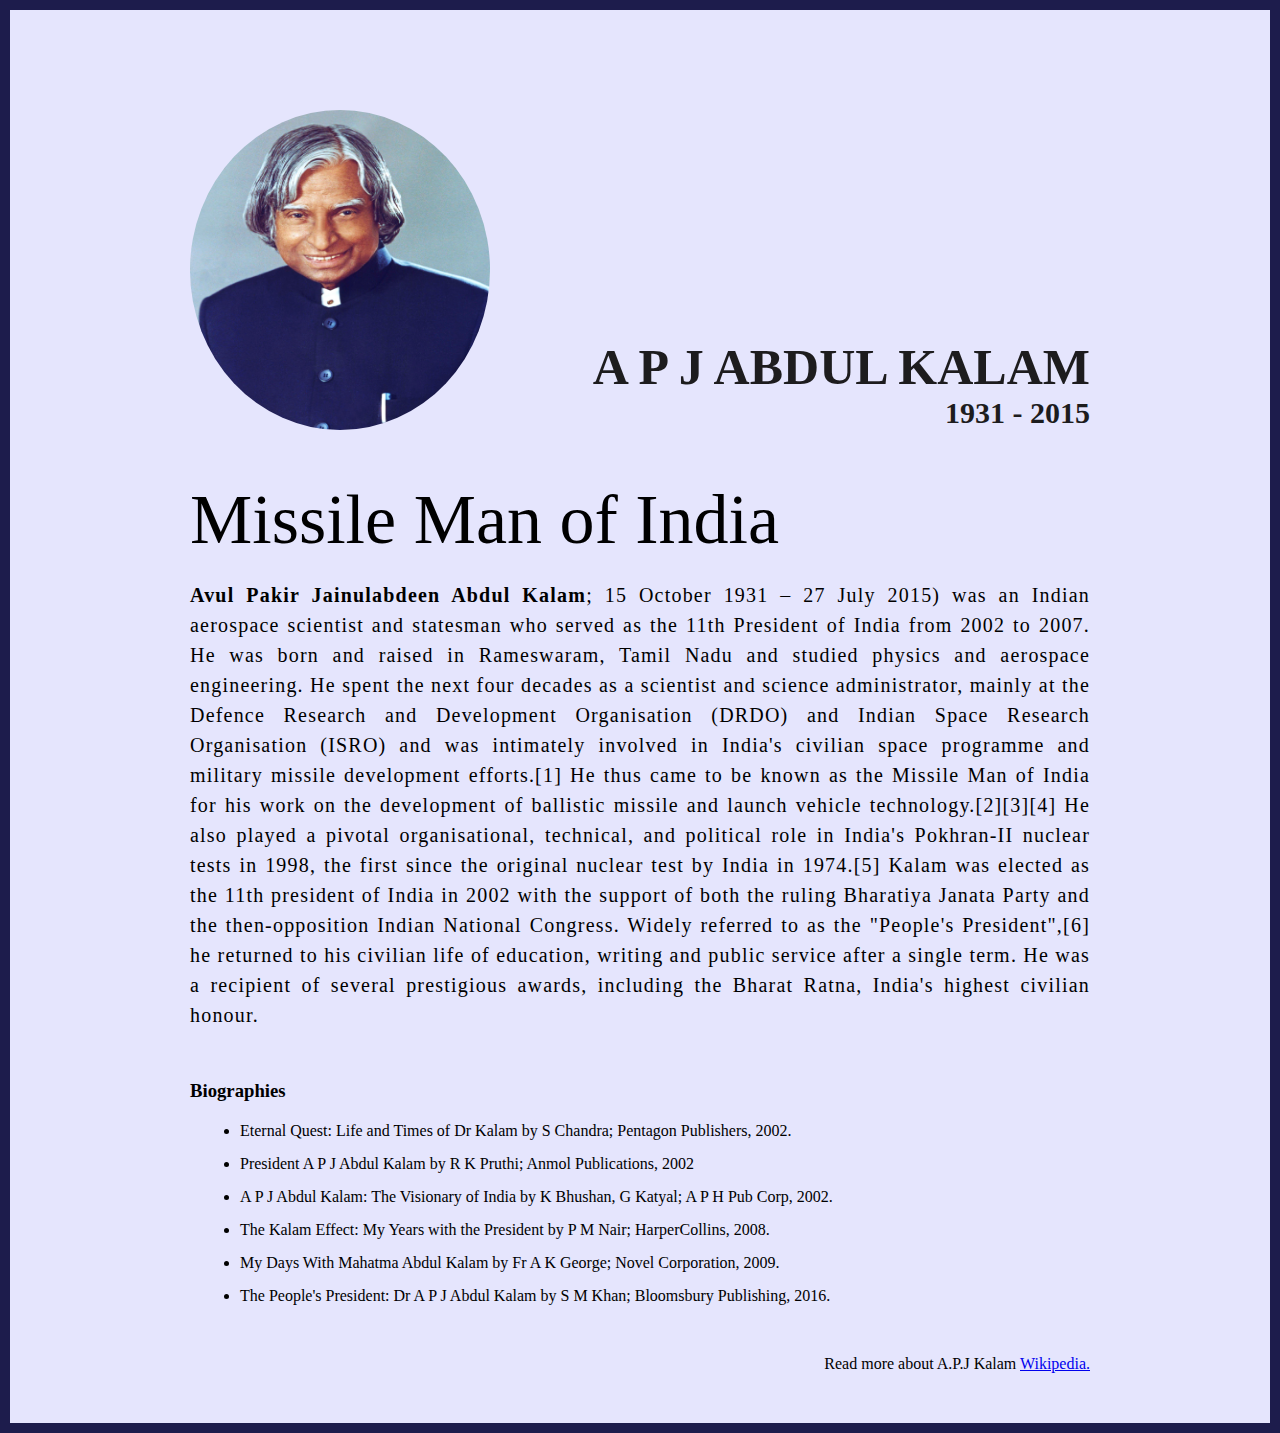
<file: index.html>
<!DOCTYPE html>
<html lang="en">
<head>
    <meta charset="UTF-8">
    <meta http-equiv="X-UA-Compatible" content="IE=edge">
    <meta name="viewport" content="width=device-width, initial-scale=1.0">
    <title>Document</title>
    <link rel="stylesheet" href="style.css">
</head>
<body>
    <div class="container">
        <div class="content">
        <section class="top_section">
            <div class="image_container">
                <img src="./images/A._P._J._Abdul_Kalam.jpg" alt="">
            </div>
            <div>
                <h1>A P J Abdul Kalam</h1>
                <h4>1931 - 2015</h4>
            </div>
        </section> 
        <section class="about_section">
            <h2>Missile Man of India</h2>
            <p>
                <b> Avul Pakir Jainulabdeen Abdul Kalam</b>; 15 October 1931 – 27 July 2015) was an Indian aerospace scientist and statesman who served as the 11th President of India from 2002 to 2007. He was born and raised in Rameswaram, Tamil Nadu and studied physics and aerospace engineering. He spent the next four decades as a scientist and science administrator, mainly at the Defence Research and Development Organisation (DRDO) and Indian Space Research Organisation (ISRO) and was intimately involved in India's civilian space programme and military missile development efforts.[1] He thus came to be known as the Missile Man of India for his work on the development of ballistic missile and launch vehicle technology.[2][3][4] He also played a pivotal organisational, technical, and political role in India's Pokhran-II nuclear tests in 1998, the first since the original nuclear test by India in 1974.[5]

Kalam was elected as the 11th president of India in 2002 with the support of both the ruling Bharatiya Janata Party and the then-opposition Indian National Congress. Widely referred to as the "People's President",[6] he returned to his civilian life of education, writing and public service after a single term. He was a recipient of several prestigious awards, including the Bharat Ratna, India's highest civilian honour.
            </p>
        </section>   


        <section class="biography_section">
            <h3>Biographies</h3>
            <ul>
                <li>Eternal Quest: Life and Times of Dr Kalam by S Chandra; Pentagon Publishers, 2002.</li>
                <li>President A P J Abdul Kalam by R K Pruthi; Anmol Publications, 2002</li>
                <li>A P J Abdul Kalam: The Visionary of India by K Bhushan, G Katyal; A P H Pub Corp, 2002.</li>
                <li>The Kalam Effect: My Years with the President by P M Nair; HarperCollins, 2008.</li>
                <li>My Days With Mahatma Abdul Kalam by Fr A K George; Novel Corporation, 2009.</li>
                <li>The People's President: Dr A P J Abdul Kalam by S M Khan; Bloomsbury Publishing, 2016.</li>
            </ul>
        </section>
        <footer> 
            <p>Read more about A.P.J Kalam <a href="https://en.wikipedia.org/wiki/A._P._J._Abdul_Kalam#:~:text=Avul%20Pakir%20Jainulabdeen%20Abdul%20Kalam,studied%20physics%20and%20aerospace%20engineering.">Wikipedia.</a></p>
         </footer>
        </div>
    </div>
</body>
</html>
</file>
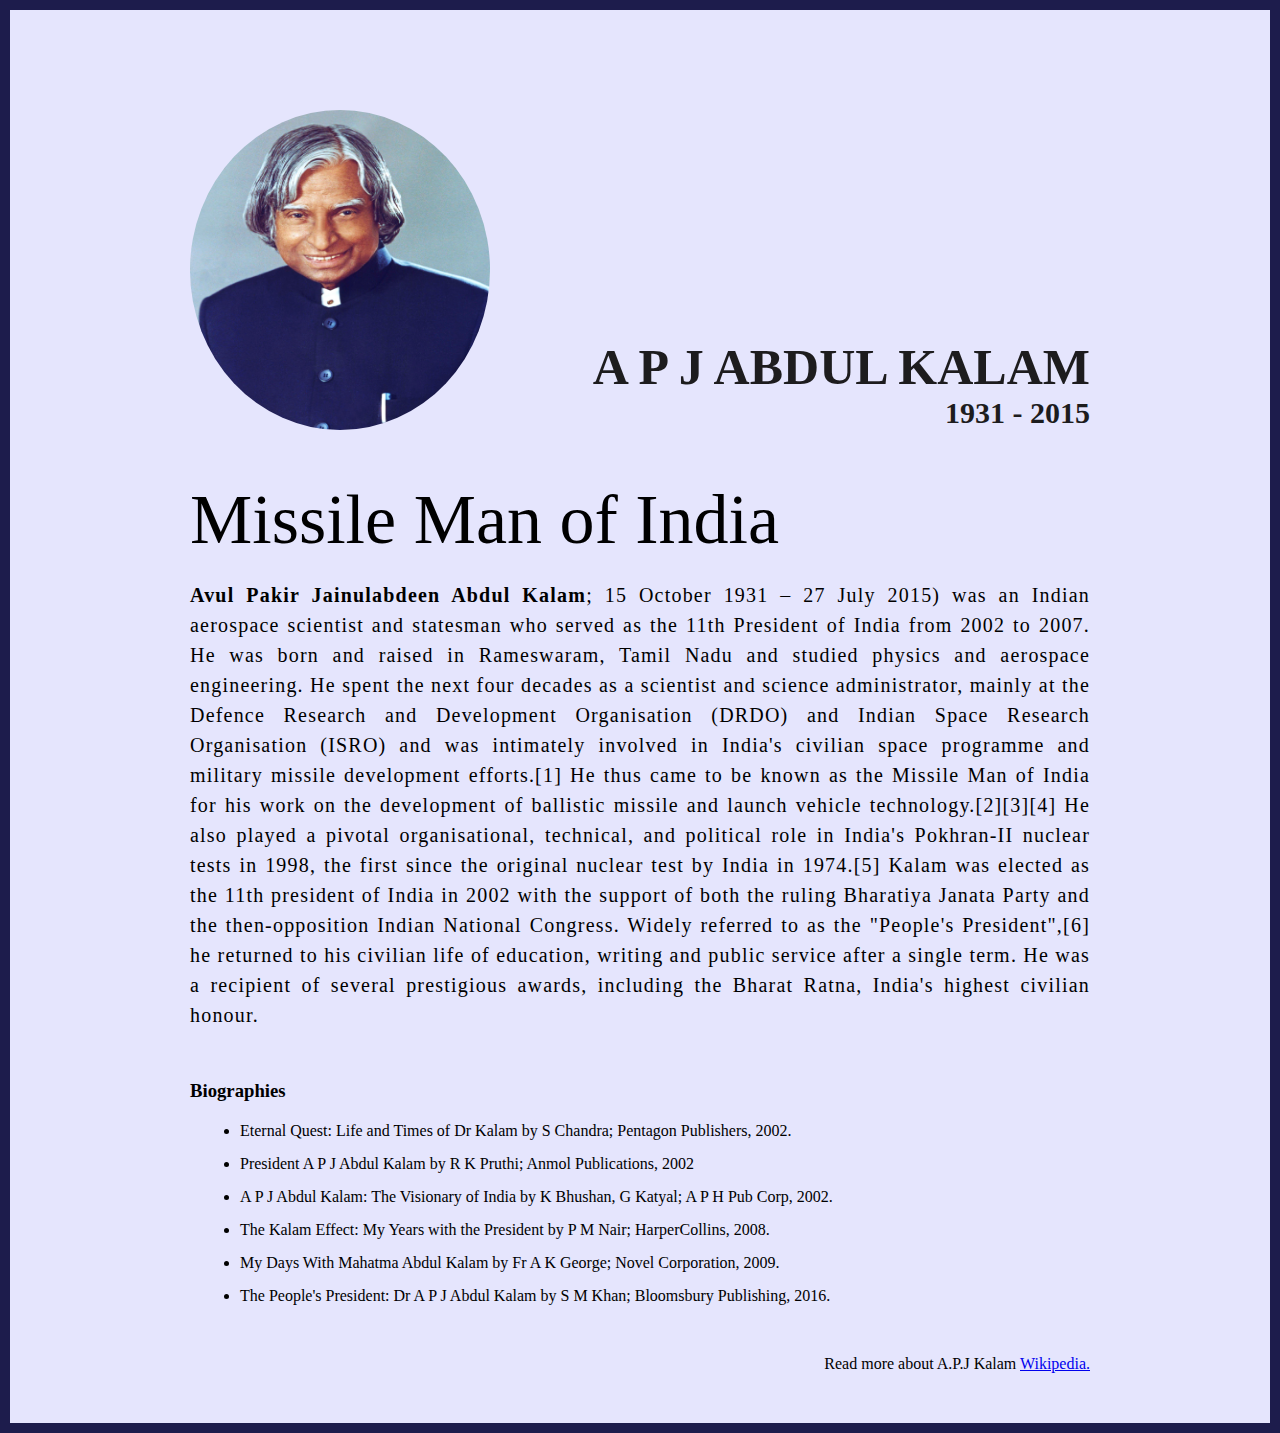
<file: Biography/index.html>
<!DOCTYPE html>
<html lang="en">
<head>
    <meta charset="UTF-8">
    <meta http-equiv="X-UA-Compatible" content="IE=edge">
    <meta name="viewport" content="width=device-width, initial-scale=1.0">
    <title>Document</title>
    <link rel="stylesheet" href="style.css">
</head>
<body>
    <div class="container">
        <div class="content">
        <section class="top_section">
            <div class="image_container">
                <img src="./images/A._P._J._Abdul_Kalam.jpg" alt="">
            </div>
            <div>
                <h1>A P J Abdul Kalam</h1>
                <h4>1931 - 2015</h4>
            </div>
        </section> 
        <section class="about_section">
            <h2>Missile Man of India</h2>
            <p>
                <b> Avul Pakir Jainulabdeen Abdul Kalam</b>; 15 October 1931 – 27 July 2015) was an Indian aerospace scientist and statesman who served as the 11th President of India from 2002 to 2007. He was born and raised in Rameswaram, Tamil Nadu and studied physics and aerospace engineering. He spent the next four decades as a scientist and science administrator, mainly at the Defence Research and Development Organisation (DRDO) and Indian Space Research Organisation (ISRO) and was intimately involved in India's civilian space programme and military missile development efforts.[1] He thus came to be known as the Missile Man of India for his work on the development of ballistic missile and launch vehicle technology.[2][3][4] He also played a pivotal organisational, technical, and political role in India's Pokhran-II nuclear tests in 1998, the first since the original nuclear test by India in 1974.[5]

Kalam was elected as the 11th president of India in 2002 with the support of both the ruling Bharatiya Janata Party and the then-opposition Indian National Congress. Widely referred to as the "People's President",[6] he returned to his civilian life of education, writing and public service after a single term. He was a recipient of several prestigious awards, including the Bharat Ratna, India's highest civilian honour.
            </p>
        </section>   


        <section class="biography_section">
            <h3>Biographies</h3>
            <ul>
                <li>Eternal Quest: Life and Times of Dr Kalam by S Chandra; Pentagon Publishers, 2002.</li>
                <li>President A P J Abdul Kalam by R K Pruthi; Anmol Publications, 2002</li>
                <li>A P J Abdul Kalam: The Visionary of India by K Bhushan, G Katyal; A P H Pub Corp, 2002.</li>
                <li>The Kalam Effect: My Years with the President by P M Nair; HarperCollins, 2008.</li>
                <li>My Days With Mahatma Abdul Kalam by Fr A K George; Novel Corporation, 2009.</li>
                <li>The People's President: Dr A P J Abdul Kalam by S M Khan; Bloomsbury Publishing, 2016.</li>
            </ul>
        </section>
        <footer> 
            <p>Read more about A.P.J Kalam <a href="https://en.wikipedia.org/wiki/A._P._J._Abdul_Kalam#:~:text=Avul%20Pakir%20Jainulabdeen%20Abdul%20Kalam,studied%20physics%20and%20aerospace%20engineering.">Wikipedia.</a></p>
         </footer>
        </div>
    </div>
</body>
</html>
</file>
<file: style.css>
*{
   margin: 0;
   padding: 0;
   box-sizing: border-box;
}

.container{
    background-color: #e5e5fd;
   min-height: 100vh;
    border: 10px solid #1d1c4c;
}
.top_section{
    margin-top: 100px;
   display: flex;
   justify-content: space-between;
   align-items: flex-end;
}
.content{
    max-width: 900px;
    margin: 0 auto;
}
.top_section , h1{
    font-size: 50px;
    font-weight: bold;
    color: #1d1c1e;
    text-transform: uppercase;
}
.top_section , h4{
    font-size: 30px;
    text-align: end;
}
.image_container{
    border-radius: 50%;
    overflow: hidden;
}
.image_container , img{
    width: 300px;
    height: 320px;
}
.about_section{
   margin-top: 50px;
}
.about_section  h2{
    font-size: 70px;
    font-weight: 400;
    margin-bottom: 20px;
}
.about_section p{
     font-size: 20px;
     line-height: 30px;
     letter-spacing: 1.2px;
     text-align: justify;
}
.biography_section{
   margin: 50px 0;
}
.biography_section h3{
    margin-bottom: 20px;
}
.biography_section ul{
    margin-left: 50px;
}
.biography_section li{
    margin-bottom: 15px;
}
footer {
    margin: 50px  0px;
}
footer p{
    text-align: end;
}
</file>
<file: Biography/style.css>
*{
   margin: 0;
   padding: 0;
   box-sizing: border-box;
}

.container{
    background-color: #e5e5fd;
   min-height: 100vh;
    border: 10px solid #1d1c4c;
}
.top_section{
    margin-top: 100px;
   display: flex;
   justify-content: space-between;
   align-items: flex-end;
}
.content{
    max-width: 900px;
    margin: 0 auto;
}
.top_section , h1{
    font-size: 50px;
    font-weight: bold;
    color: #1d1c1e;
    text-transform: uppercase;
}
.top_section , h4{
    font-size: 30px;
    text-align: end;
}
.image_container{
    border-radius: 50%;
    overflow: hidden;
}
.image_container , img{
    width: 300px;
    height: 320px;
}
.about_section{
   margin-top: 50px;
}
.about_section  h2{
    font-size: 70px;
    font-weight: 400;
    margin-bottom: 20px;
}
.about_section p{
     font-size: 20px;
     line-height: 30px;
     letter-spacing: 1.2px;
     text-align: justify;
}
.biography_section{
   margin: 50px 0;
}
.biography_section h3{
    margin-bottom: 20px;
}
.biography_section ul{
    margin-left: 50px;
}
.biography_section li{
    margin-bottom: 15px;
}
footer {
    margin: 50px  0px;
}
footer p{
    text-align: end;
}
</file>
